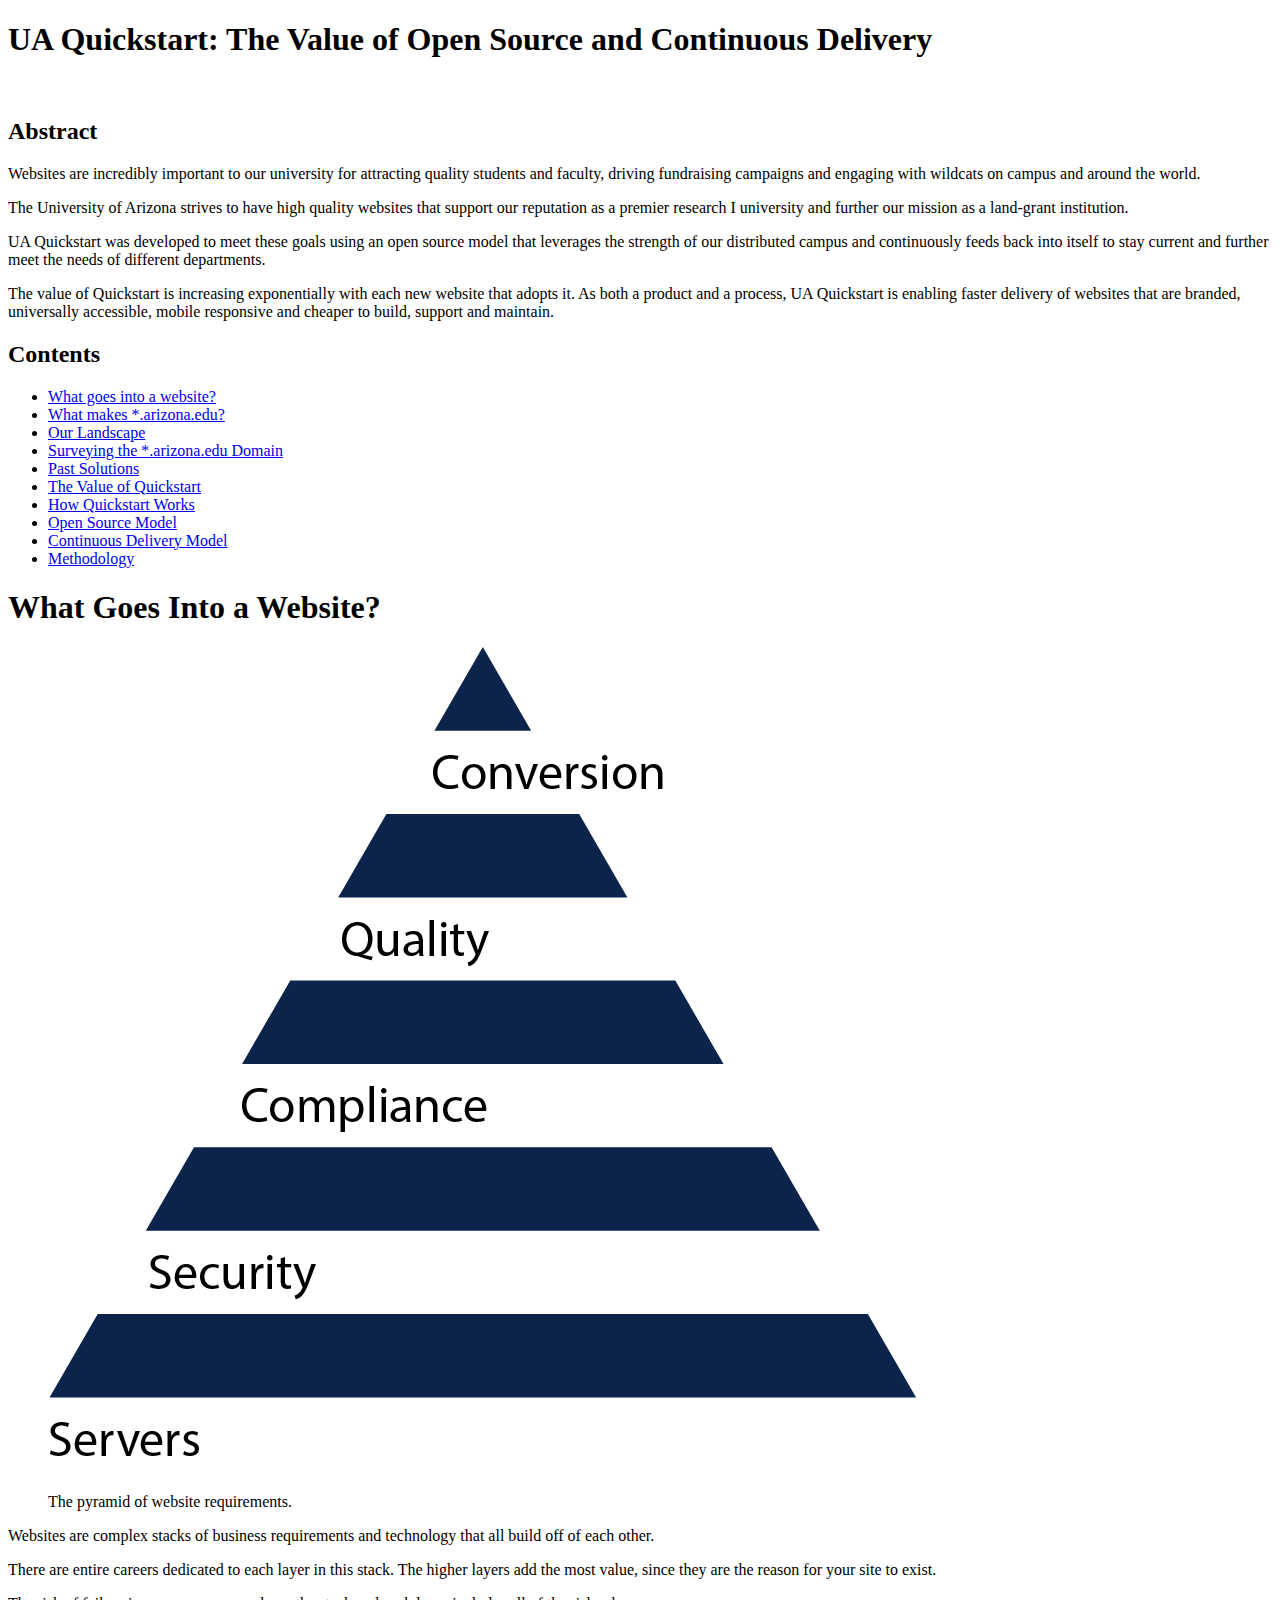
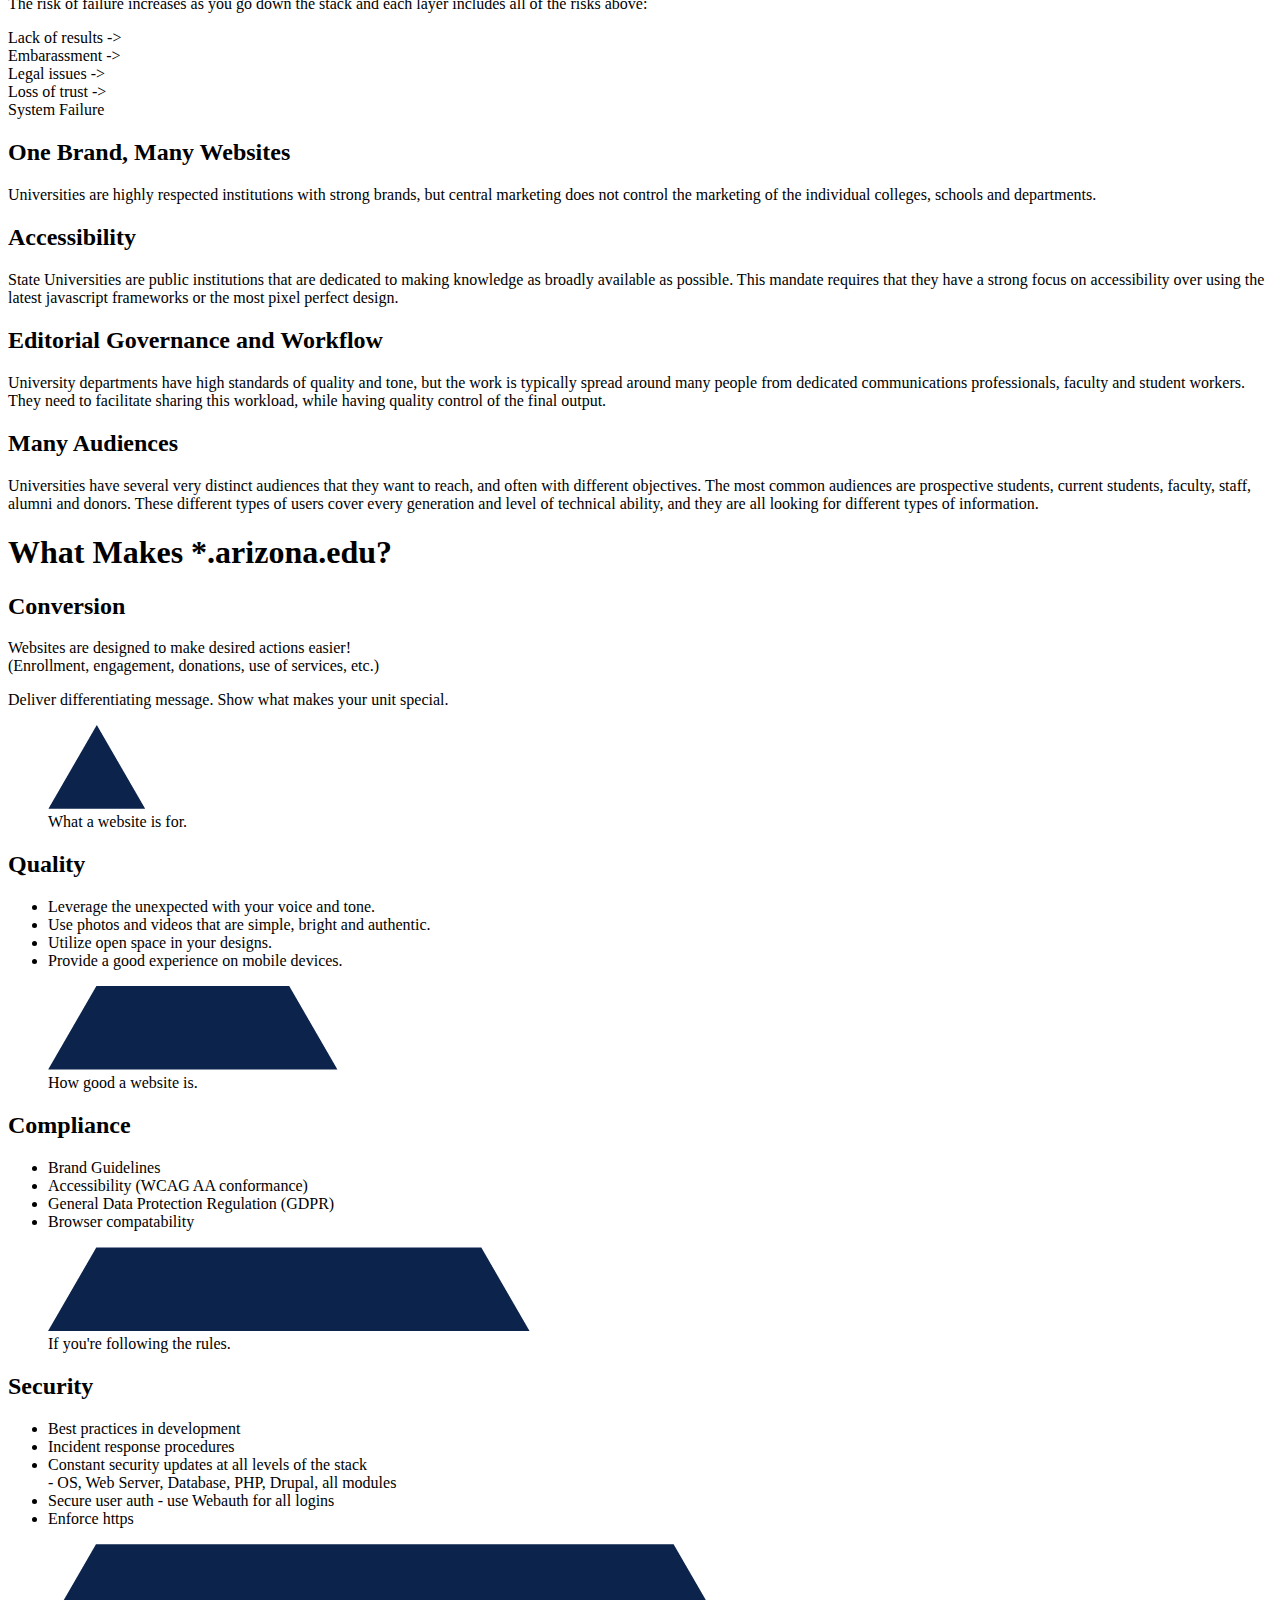
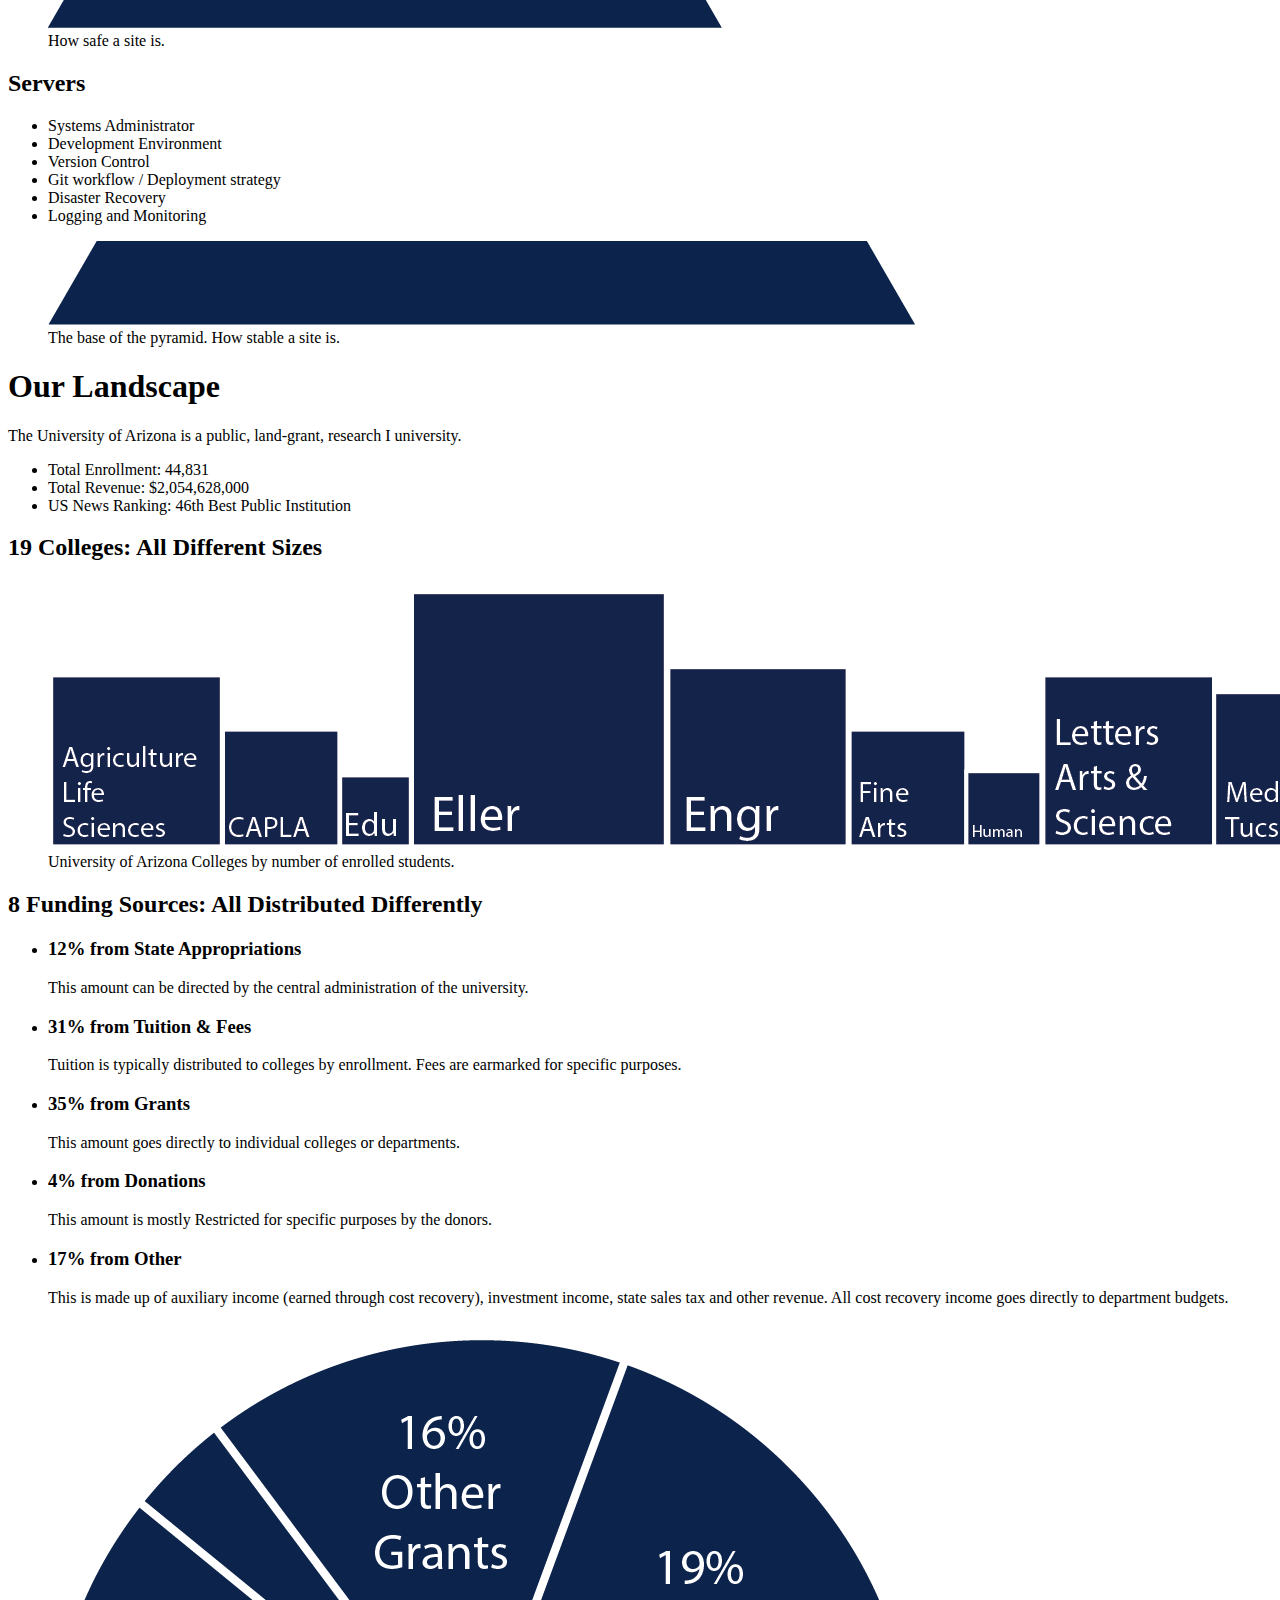
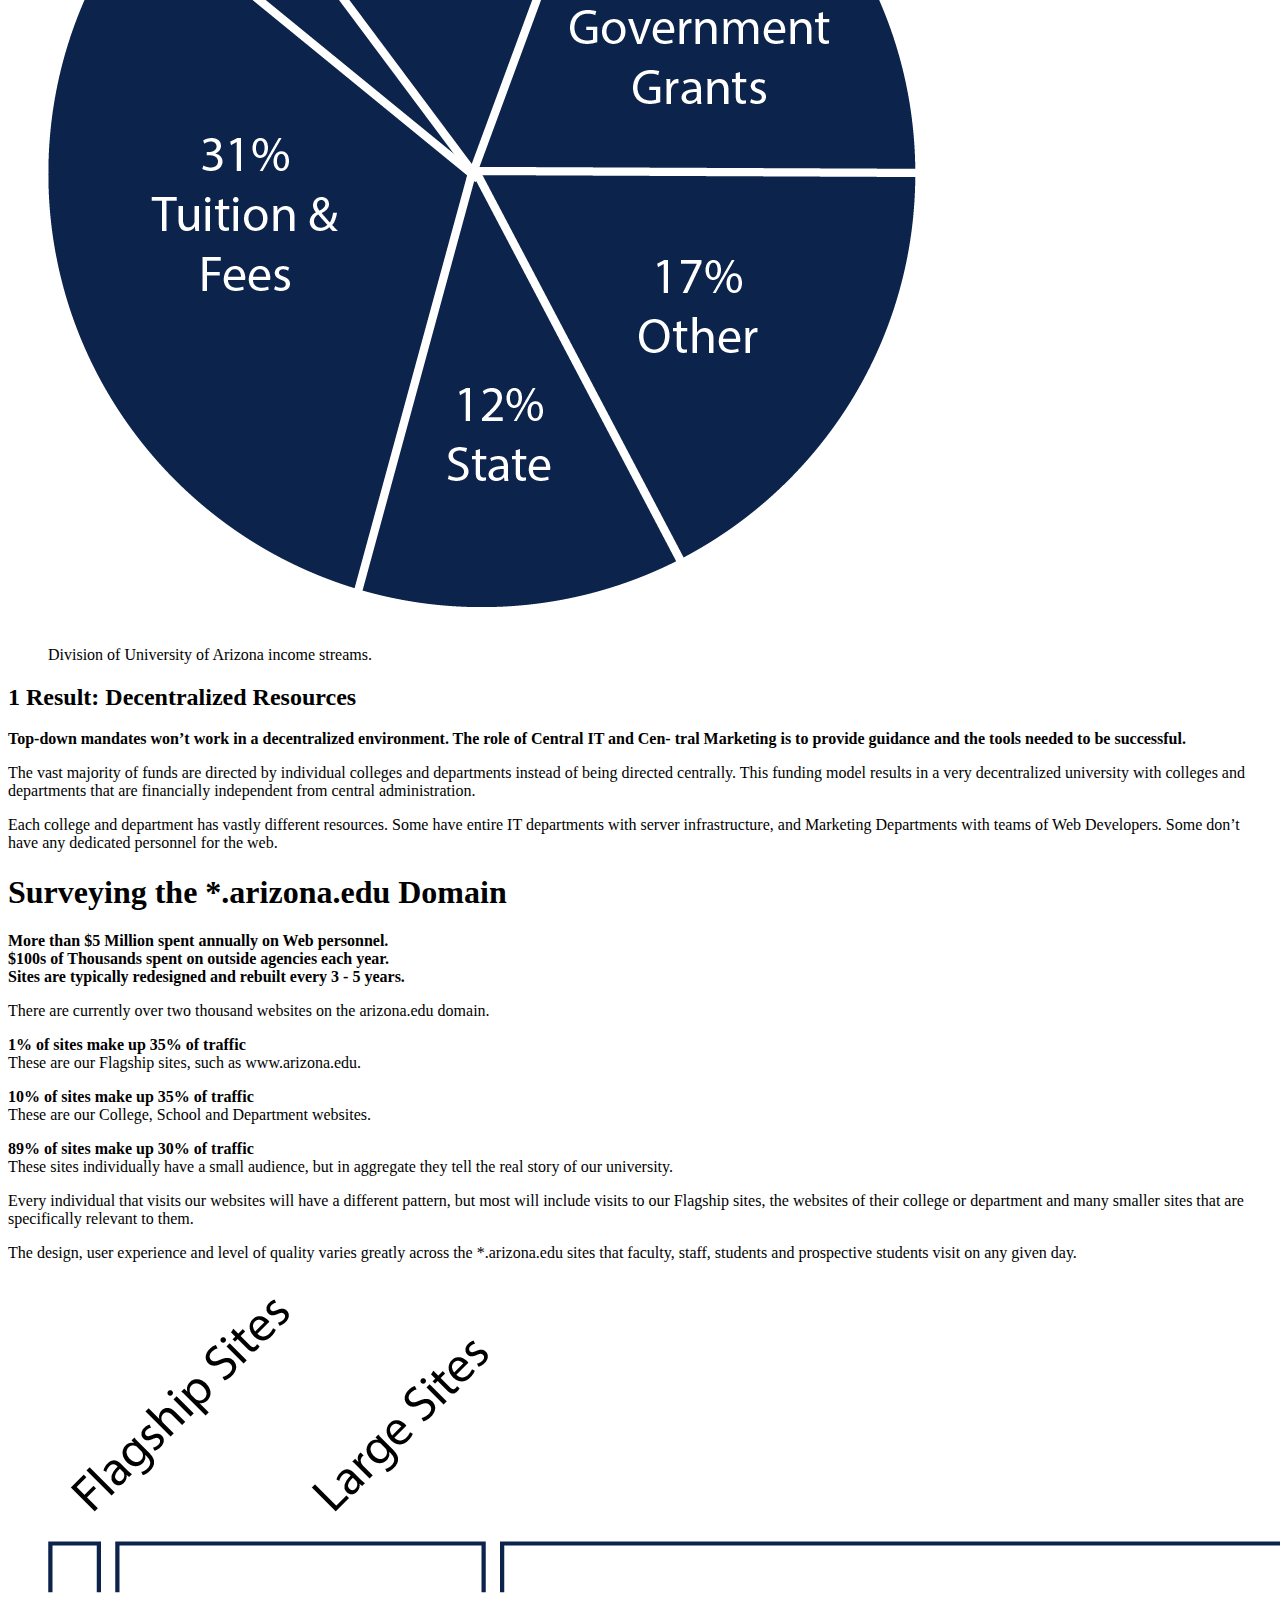
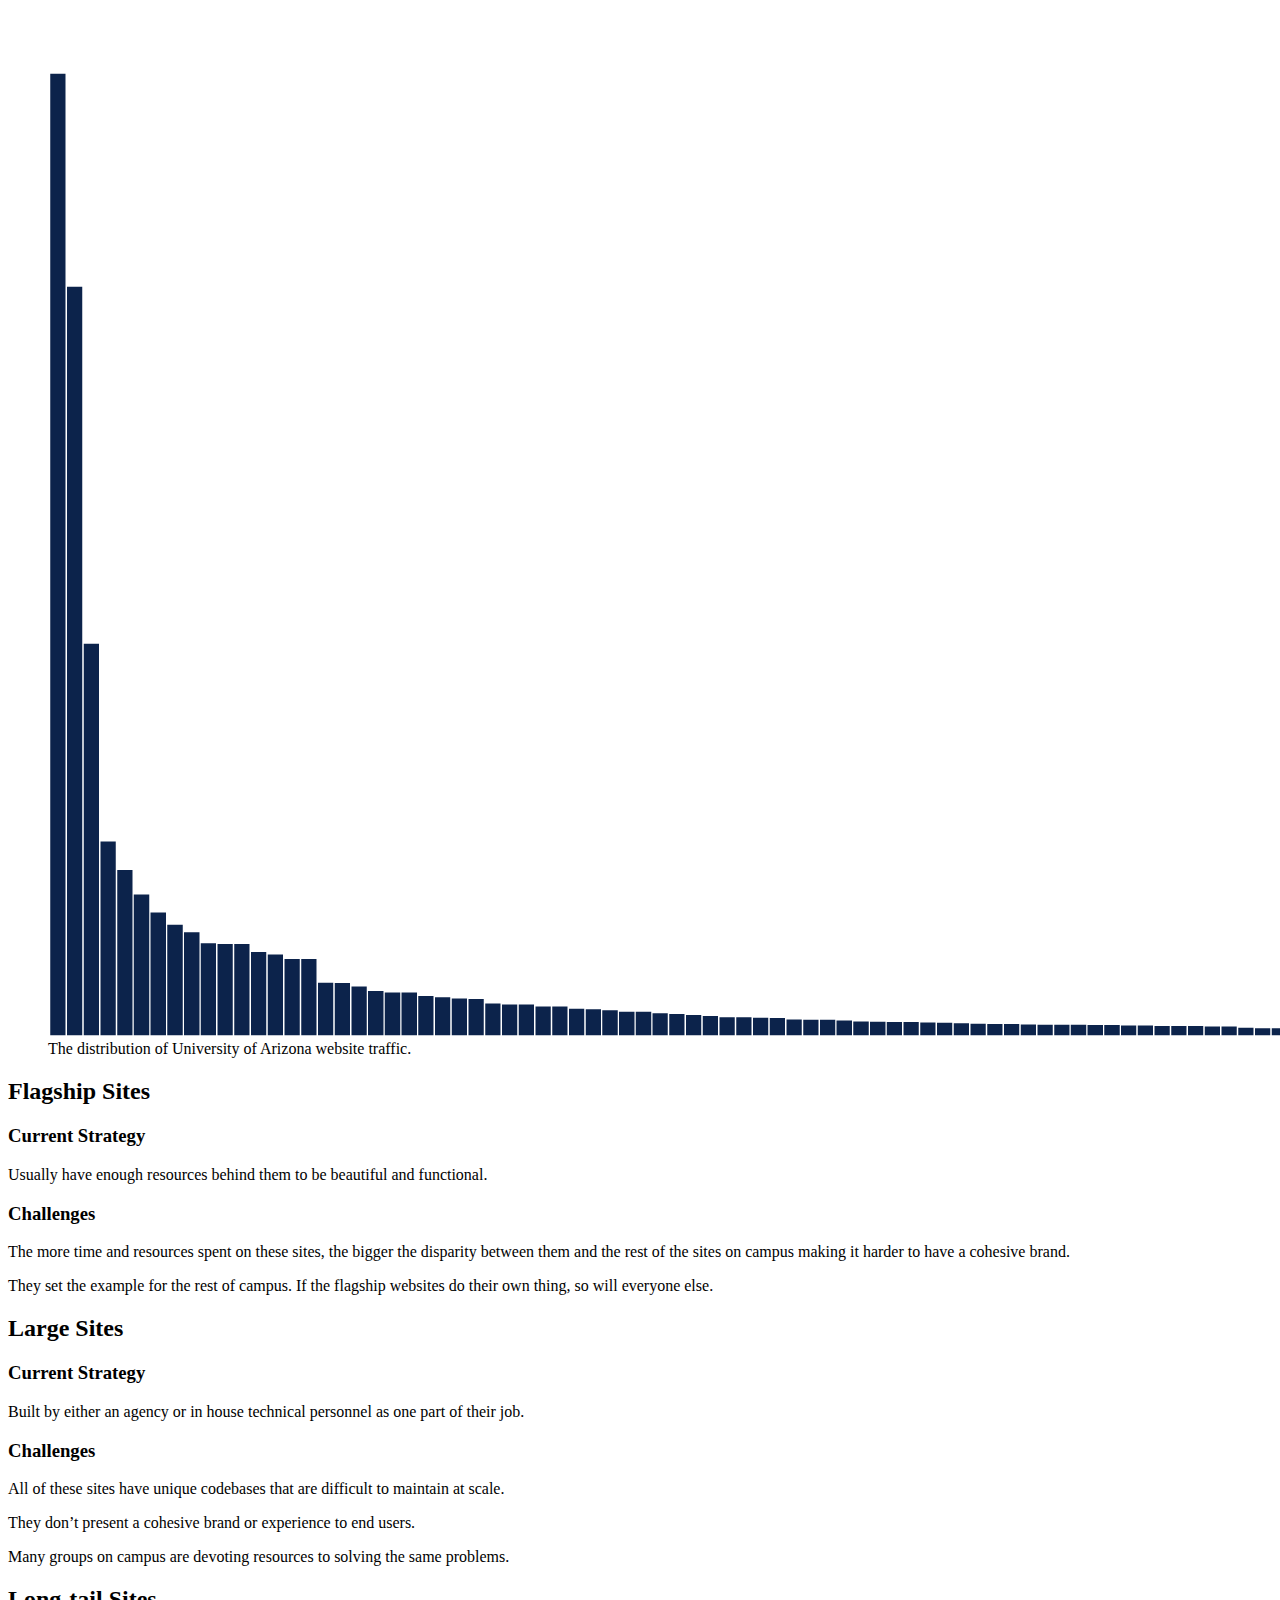
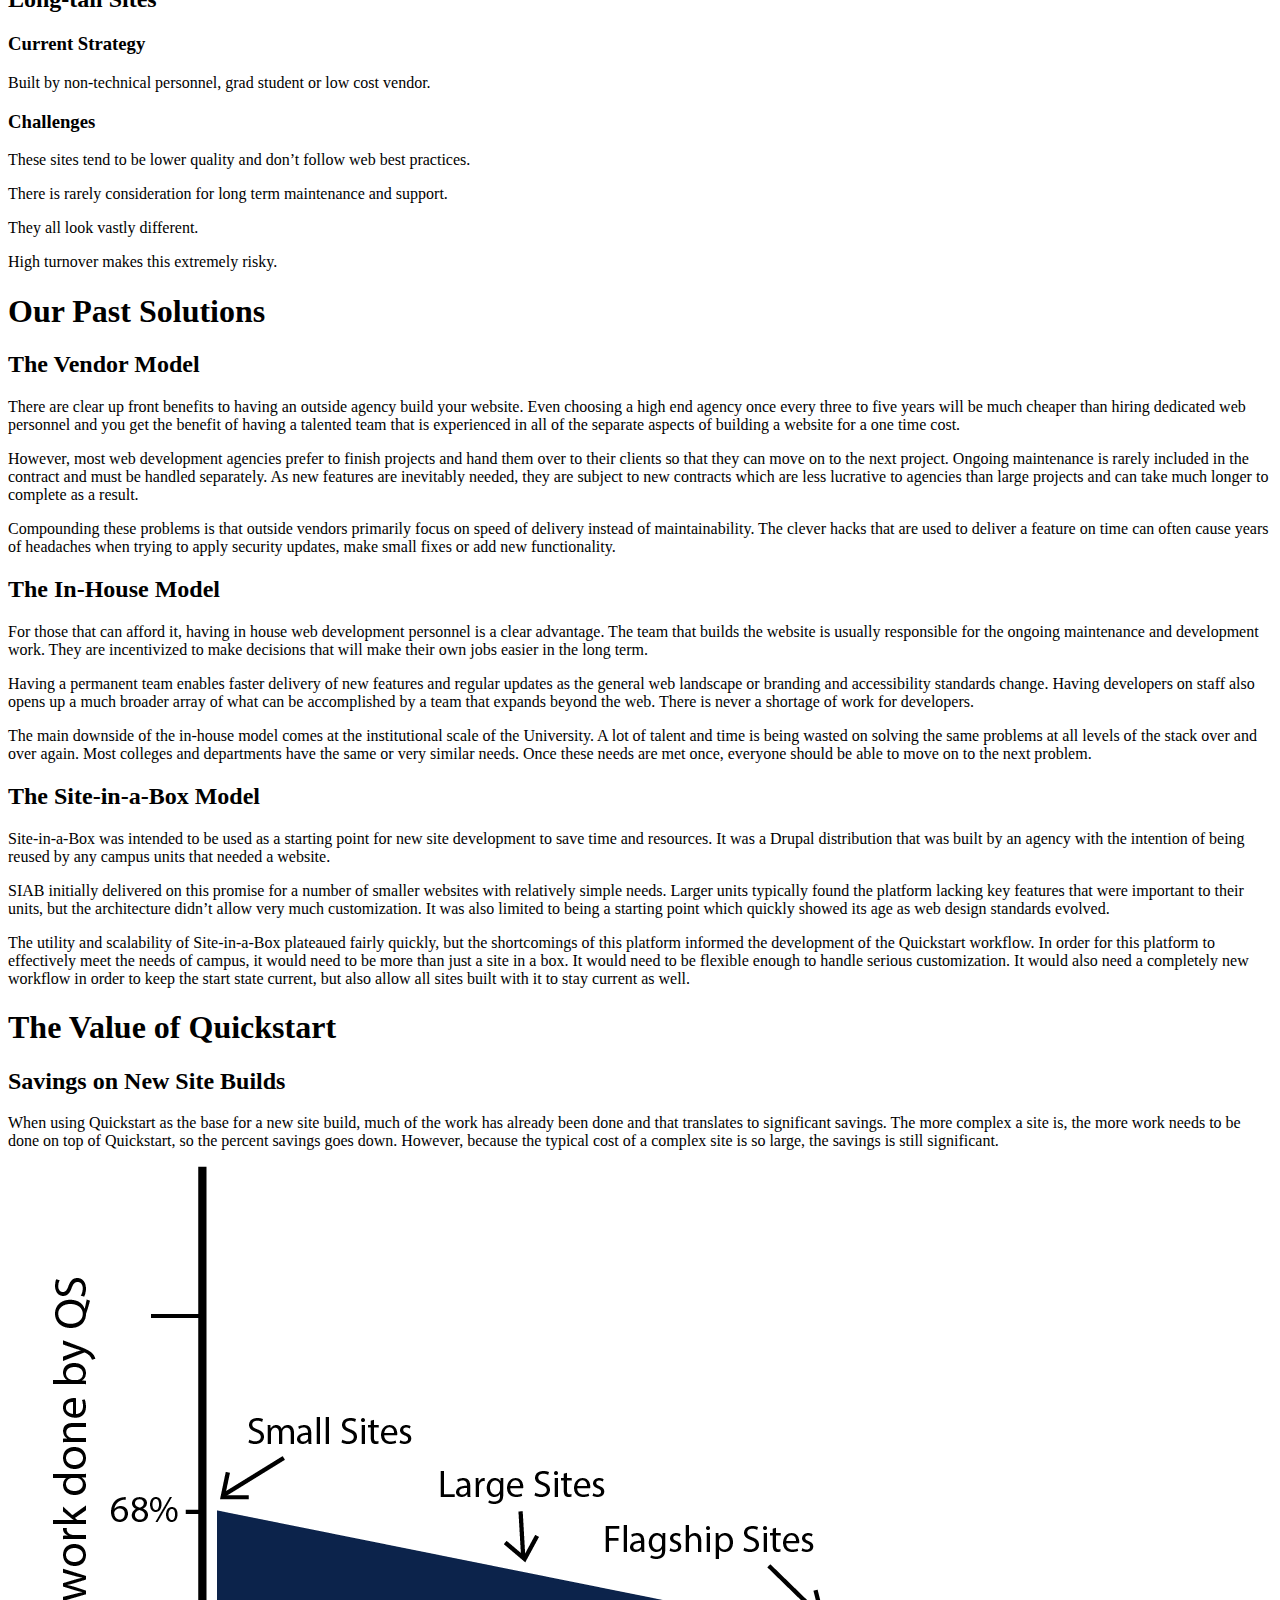
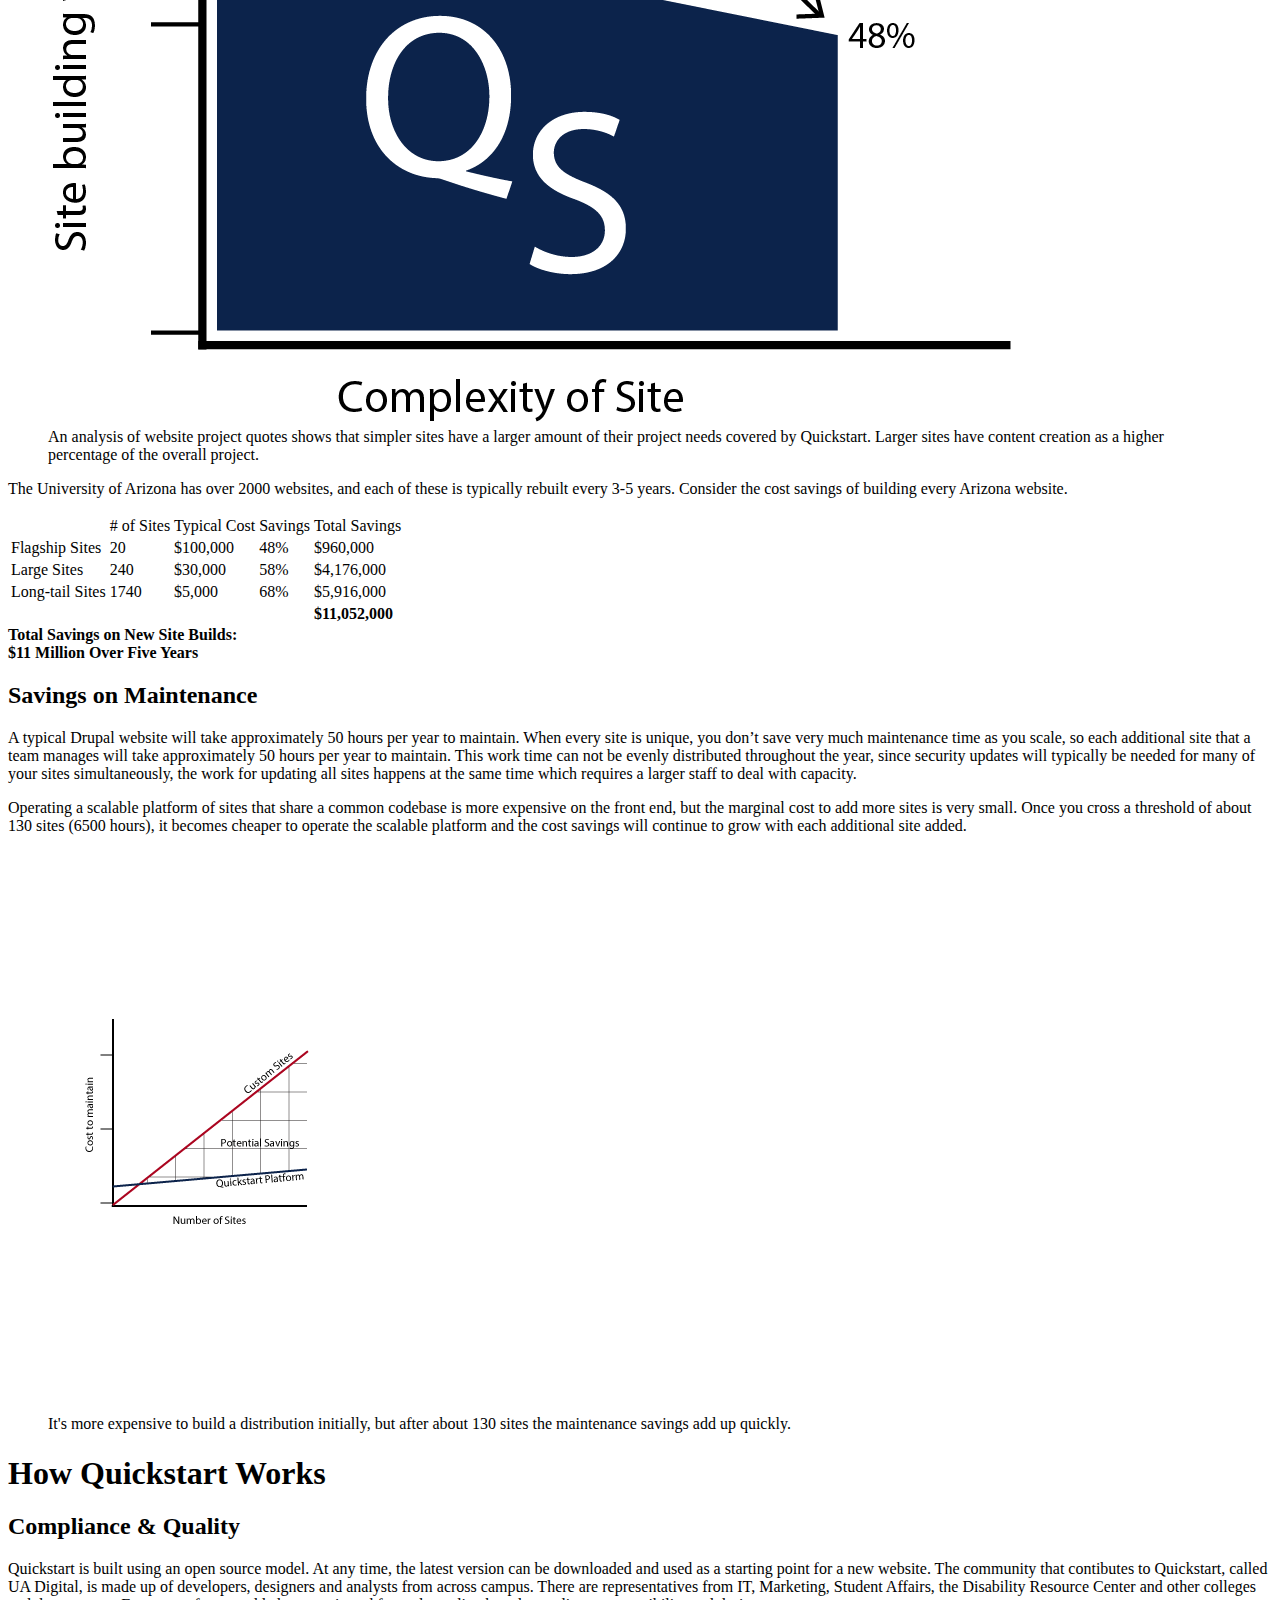
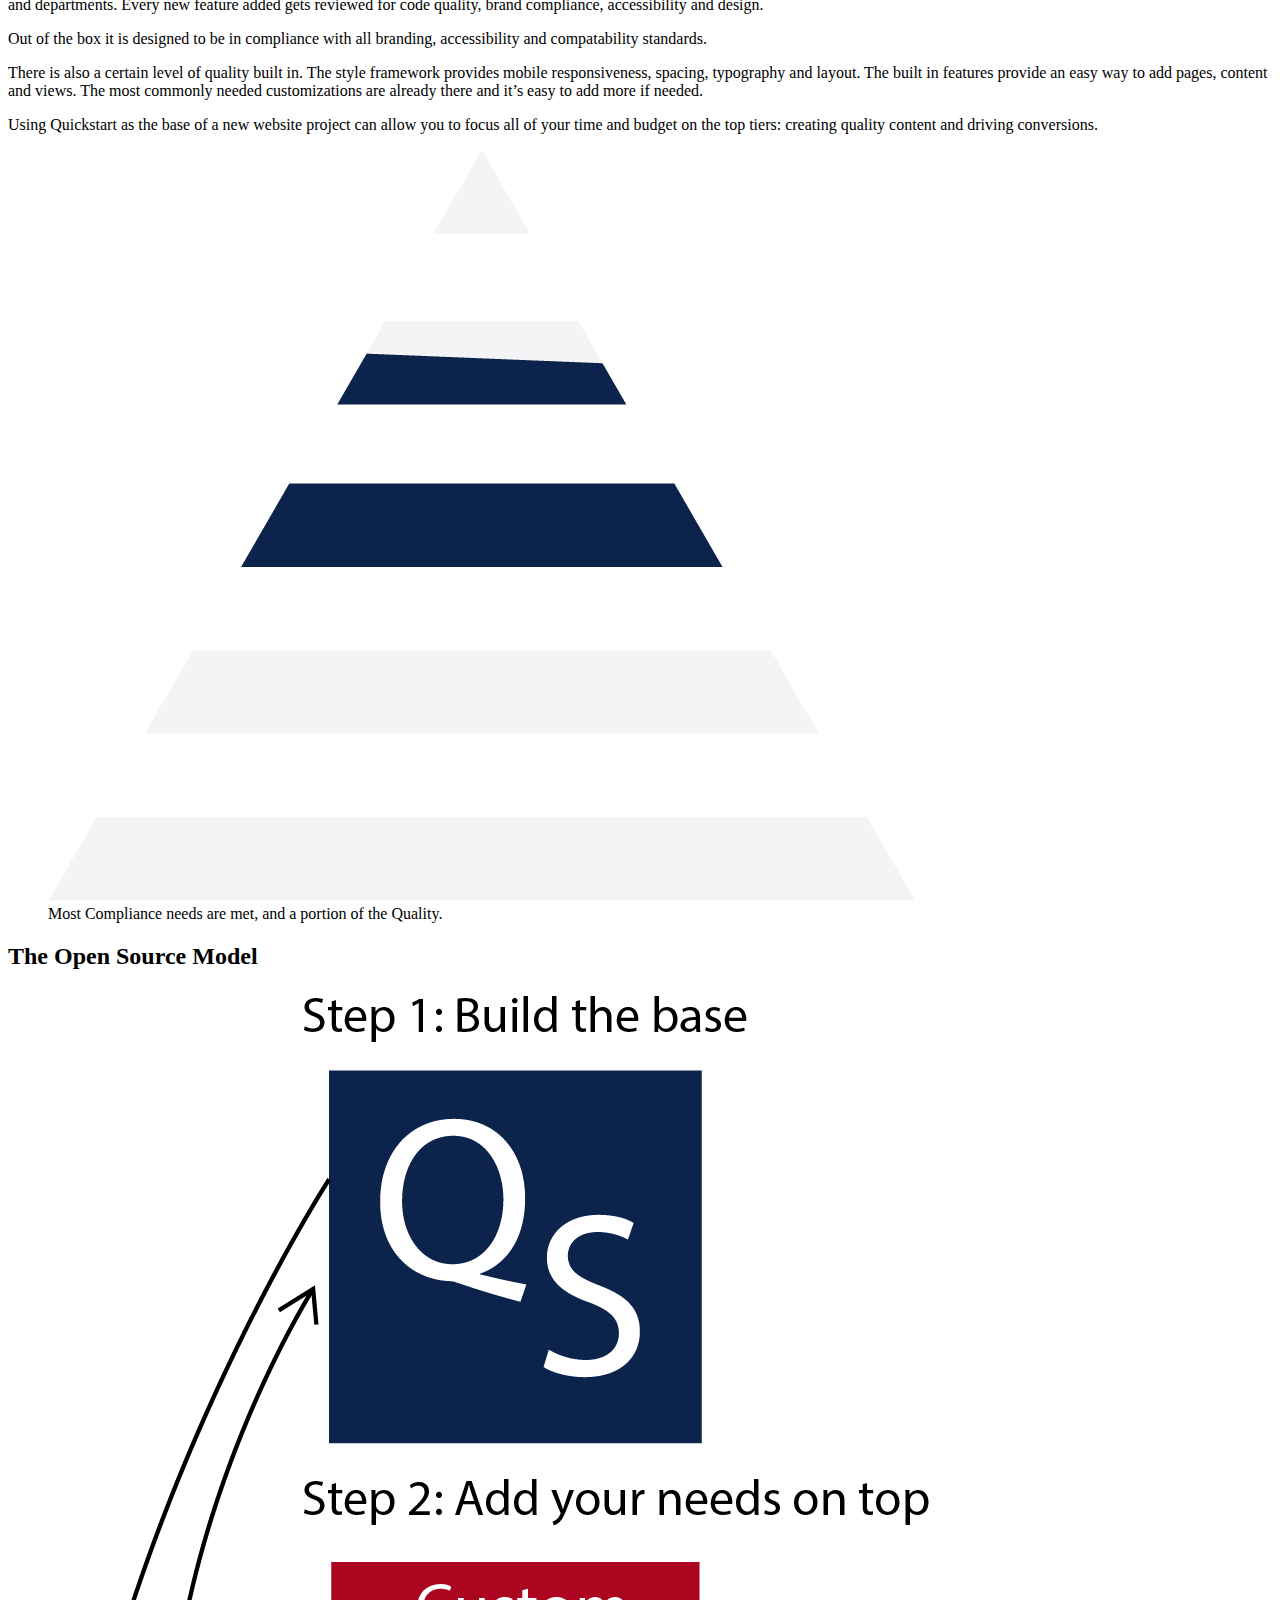
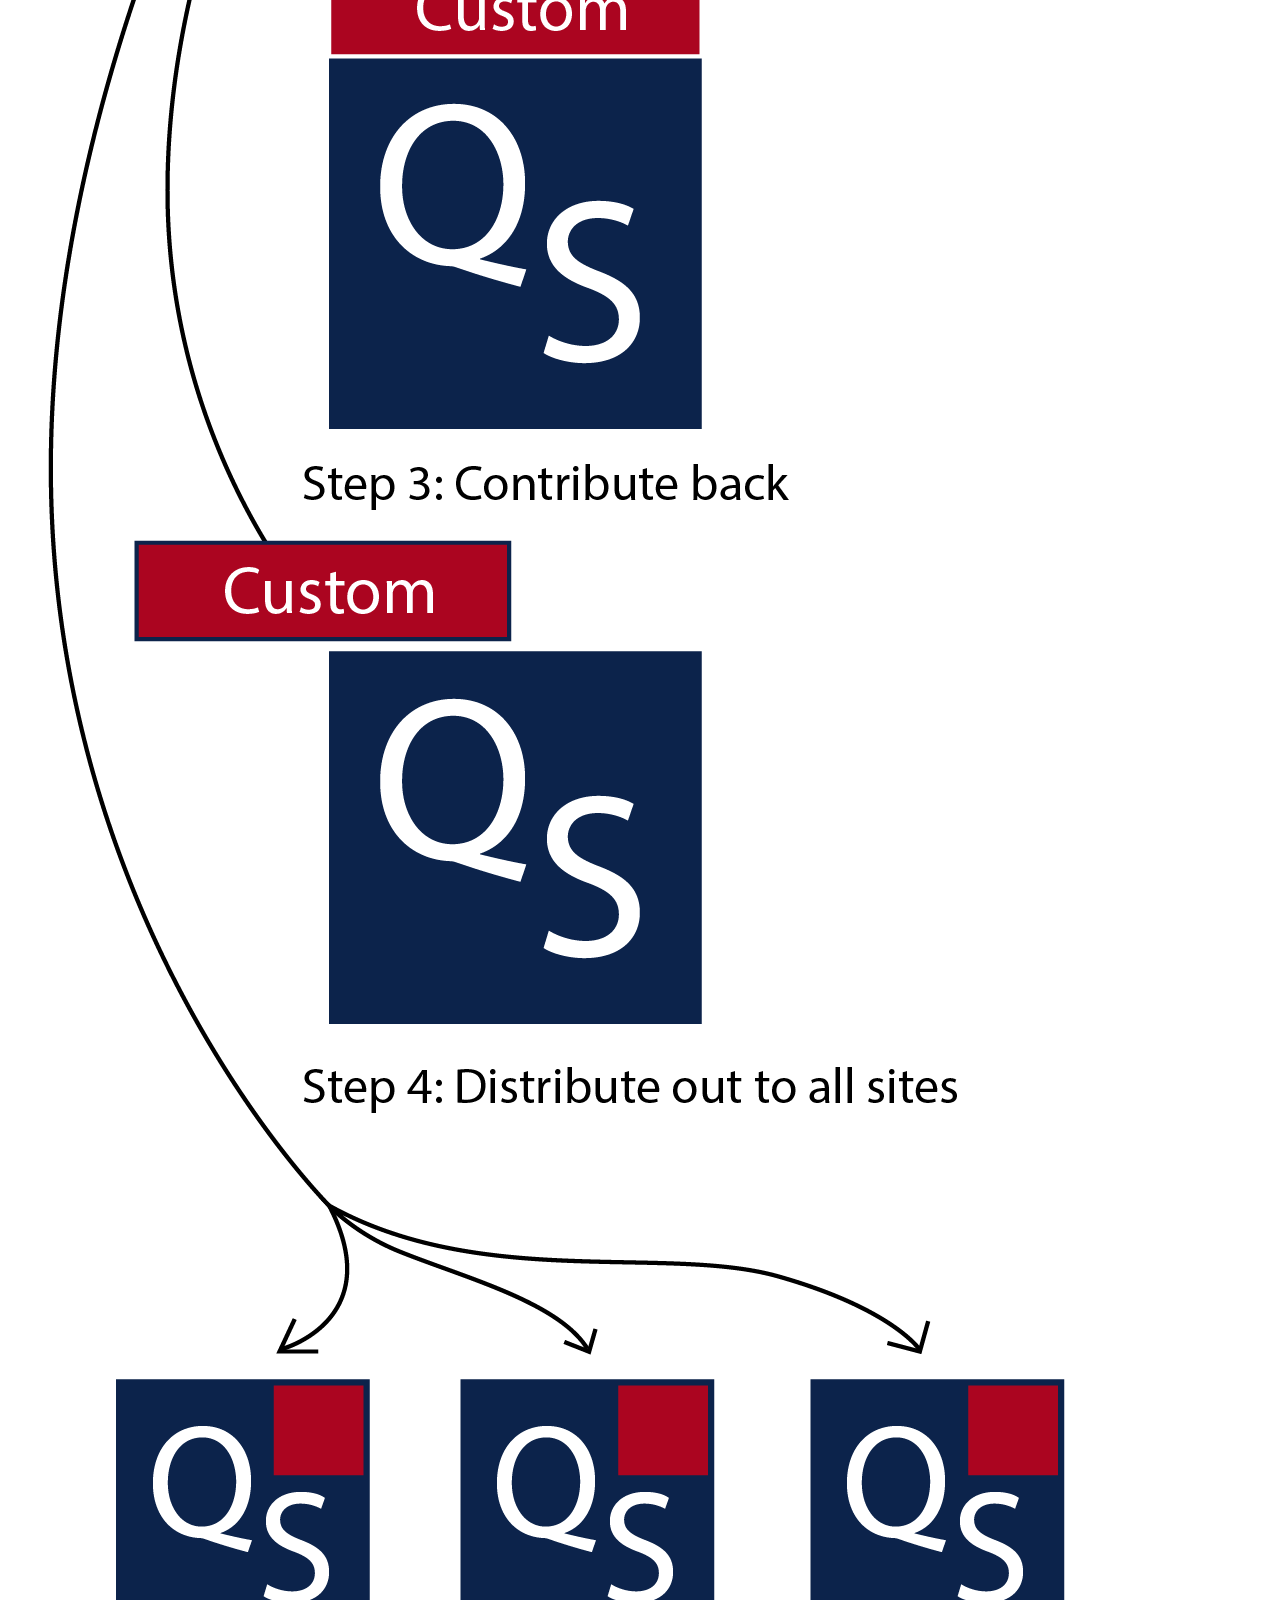
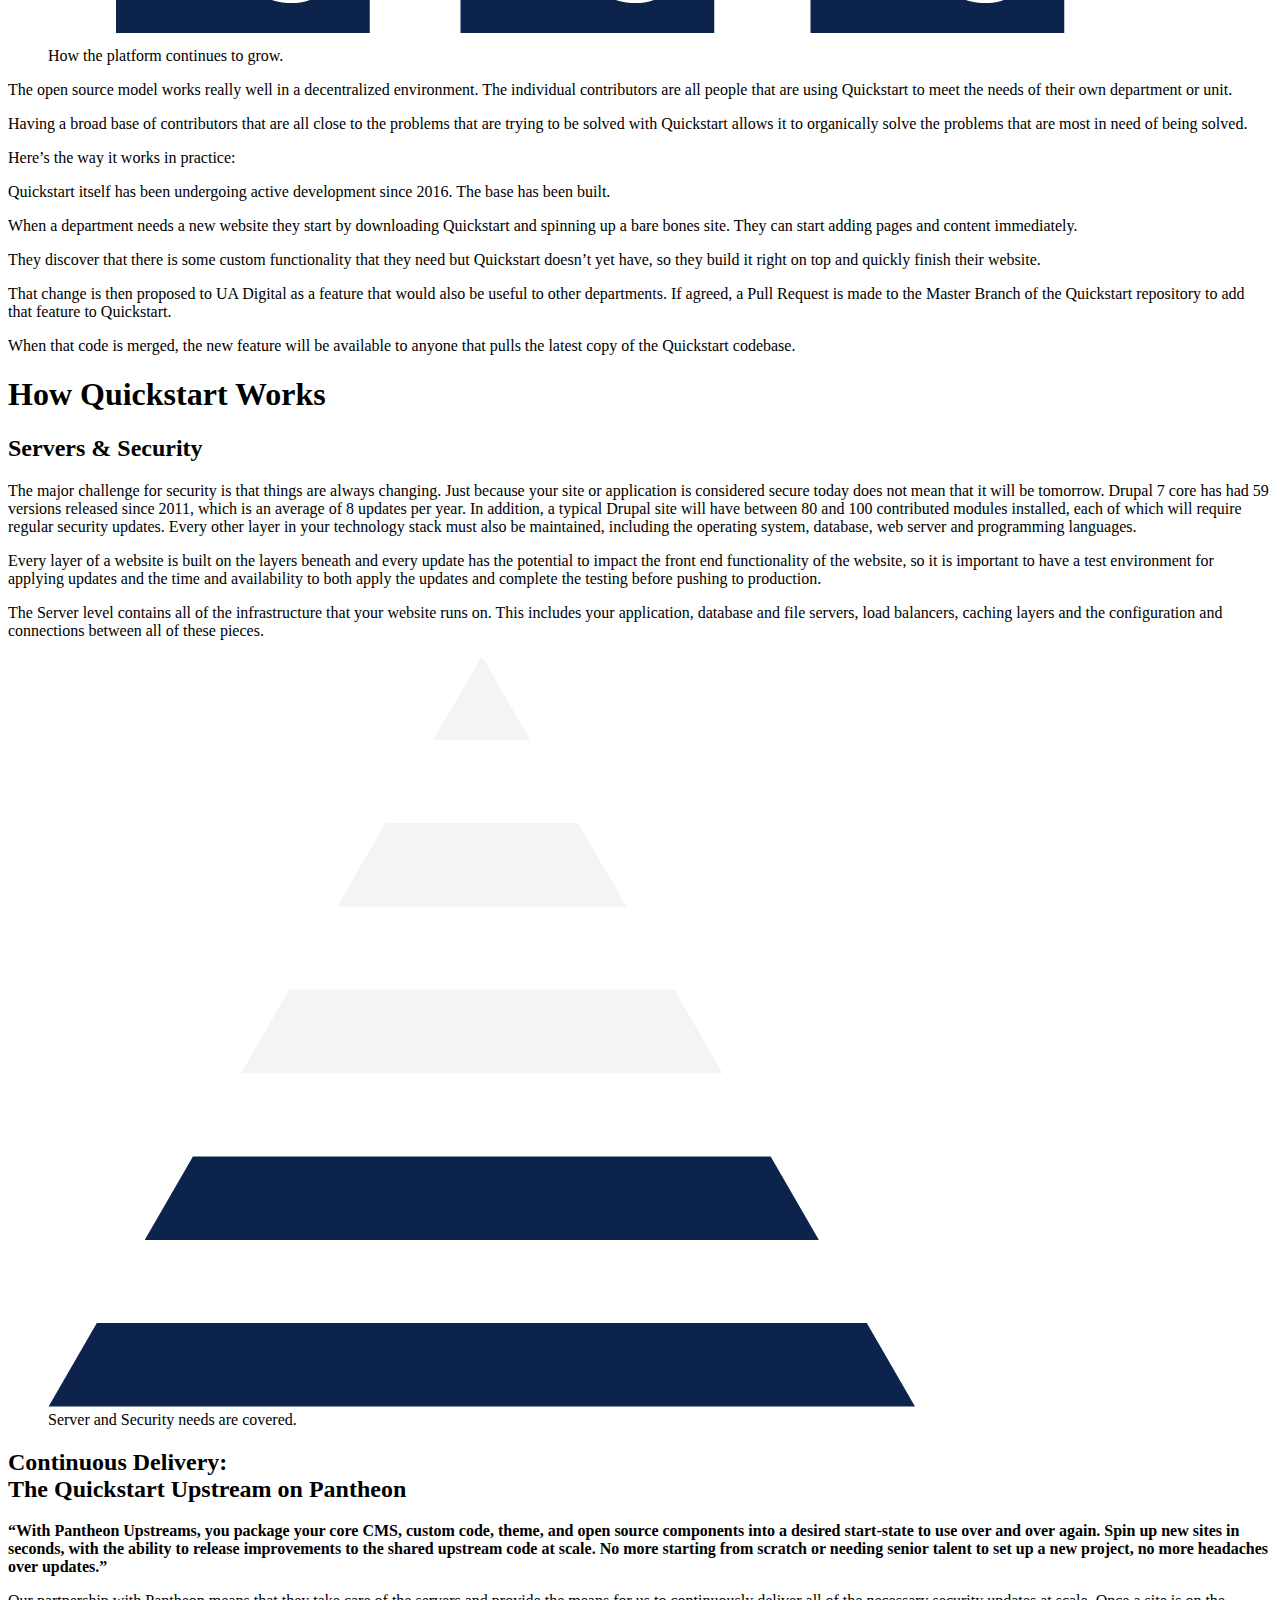
<file: apcv403/lab-2/index.html>
<!DOCTYPE html>
<html>
    <head>
        <title>UA Quickstart: The Value of Open Source and Continuous Delivery</title>
    </head>
    <body>
        <article>
        <h1>
            UA Quickstart: The Value of Open Source and Continuous Delivery
        </h1>
        <figure>
                <img>
                <figcaption></figcaption>
            </figure>
        <h2>Abstract</h2>
        <p>Websites are incredibly important to our university for attracting quality students and faculty, driving fundraising campaigns and engaging with wildcats on campus and around the world.</p>
        <p>The University of Arizona strives to have high quality websites that support our reputation as a premier research I university and further our mission as a land-grant institution.</p>
        <p>UA Quickstart was developed to meet these goals using an open source model that leverages the strength of our distributed campus and continuously feeds back into itself to stay current and further meet the needs of different departments.</p>
        <p>The value of Quickstart is increasing exponentially with each new website that adopts it. As both a product and a process, UA Quickstart is enabling faster delivery of websites that are branded, universally accessible, mobile responsive and cheaper to build, support and maintain.</p>
        <nav>
            <h2>Contents</h2>
            <ul>
                <li><a href="#page-1">What goes into a website?</a></li>
                <li><a href="#page-2">What makes *.arizona.edu?</a></li>
                <li><a href="#page-3">Our Landscape</a></li>
                <li><a href="#page-4">Surveying the *.arizona.edu Domain</a></li>
                <li><a href="#page-5">Past Solutions</a></li>
                <li><a href="#page-6">The Value of Quickstart</a></li>
                <li><a href="#page-7">How Quickstart Works</a></li>
                <li><a href="#page-8">Open Source Model</a></li>
                <li><a href="#page-9">Continuous Delivery Model</a></li>
                <li><a href="#page-10">Methodology</a></li>
            </ul>
        </nav>
        <h1 id="page-1">What Goes Into a Website?</h1>
        <figure>
                <img src="PNGs/Full Pyramid.png">
                <figcaption>The pyramid of website requirements.</figcaption>
            </figure>
        <p>Websites are complex stacks of business requirements and technology that all build off of each other.</p>
        <p>There are entire careers dedicated to each layer in this stack. The higher layers add the most value, since they are the reason for your site to exist.</p>
        <p>The risk of failure increases as you go down the stack and each layer includes all of the risks above:</p>
        <p>Lack of results -><br>Embarassment -><br>Legal issues -><br>Loss of trust -><br>System Failure</p>
        <h2>One Brand, Many Websites</h2>
        <p>Universities are highly respected institutions with strong brands, but central marketing does not control the marketing of the individual colleges, schools and departments.</p>
        <h2>Accessibility</h2>
        <p>State Universities are public institutions that are dedicated to making knowledge as broadly available as possible. This mandate requires that they have a strong focus on accessibility over using the latest javascript frameworks or the most pixel perfect design.</p>
        <h2>Editorial Governance and Workflow</h2>
        <p>University departments have high standards of quality and tone, but the work is typically spread around many people from dedicated communications professionals, faculty and student workers. They need to facilitate sharing this workload, while having quality control of the final output.</p>
        <h2>Many Audiences</h2>
        <p>Universities have several very distinct audiences that they want to reach, and often with different objectives. The most common audiences are prospective students, current students, faculty, staff, alumni and donors. These different types of users cover every generation and level of technical ability, and they are all looking for different types of information.</p>
        <h1 id="page-2">What Makes *.arizona.edu?</h1>
        <h2>Conversion</h2>
        <p>Websites are designed to make desired actions easier!<br>(Enrollment, engagement, donations, use of services, etc.)</p>
        <p>Deliver differentiating message. Show what makes your unit special.</p>
        <figure>
                <img src="PNGs/conversion.png">
                <figcaption>What a website is for.</figcaption>
            </figure>
        <h2>Quality</h2>
        <ul>
            <li>Leverage the unexpected with your voice and tone.</li>
            <li>Use photos and videos that are simple, bright and authentic.</li>
            <li>Utilize open space in your designs.</li>
            <li>Provide a good experience on mobile devices.</li>
        </ul>
        <figure>
                <img src="PNGs/quality.png">
                <figcaption>How good a website is.</figcaption>
            </figure>
        <h2>Compliance</h2>
        <ul>
            <li>Brand Guidelines</li>
            <li>Accessibility (WCAG AA conformance)</li>
            <li>General Data Protection Regulation (GDPR)</li>
            <li>Browser compatability</li>
        </ul>
        <figure>
                <img src="PNGs/compliance.png">
                <figcaption>If you're following the rules.</figcaption>
            </figure>
        <h2>Security</h2>
        <ul>
            <li>Best practices in development</li>
            <li>Incident response procedures</li>
            <li>Constant security updates at all levels of the stack<br>
            - OS, Web Server, Database, PHP, Drupal, all modules</li>
            <li>Secure user auth - use Webauth for all logins</li>
            <li>Enforce https</li>
        </ul>
        <figure>
                <img src="PNGs/security.png">
                <figcaption>How safe a site is.</figcaption>
            </figure>
        <h2>Servers</h2>
        <ul>
            <li>Systems Administrator</li>
            <li>Development Environment</li>
            <li>Version Control</li>
            <li>Git workflow / Deployment strategy</li>
            <li>Disaster Recovery</li>
            <li>Logging and Monitoring</li>
        </ul>
        <figure>
                <img src="PNGs/servers.png">
                <figcaption>The base of the pyramid. How stable a site is.</figcaption>
            </figure>
        <h1 id="page-3">Our Landscape</h1>
        <aside>
            <p>The University of Arizona is a public, land-grant, research I university.</p>
            <ul>
                <li>Total Enrollment: 44,831</li>
                <li>Total Revenue: $2,054,628,000</li>
                <li>US News Ranking: 46th Best Public Institution</li>
            </ul>
        </aside>
        <h2>19 Colleges: All Different Sizes</h2>
        <figure>
                <img src="PNGs/Landscape.png">
                <figcaption>University of Arizona Colleges by number of enrolled students.</figcaption>
            </figure>
        <h2>8 Funding Sources: All Distributed Differently</h2>
        <ul>
            <li>
                <h3>12% from State Appropriations</h3>
                <p>This amount can be directed by the central administration of the university.</p>
            </li>
            <li>
                <h3>31% from Tuition & Fees</h3>
                <p>Tuition is typically distributed to colleges by enrollment. Fees are earmarked for specific purposes.</p>
            </li>
            <li>
                <h3>35% from Grants</h3>
                <p>This amount goes directly to individual colleges or departments.</p>
            </li>
            <li>
                <h3>4% from Donations</h3>
                <p>This amount is mostly Restricted for specific purposes by the donors.</p>
            </li>
            <li>
                <h3>17% from Other</h3>
                <p>This is made up of auxiliary income (earned through cost recovery), investment income, state sales tax and other revenue. All cost recovery income goes directly to department budgets.</p>
            </li>
        </ul>
        <figure>
                <img src="PNGs/pie chart.png">
                <figcaption>Division of University of Arizona income streams.</figcaption>
            </figure>
        <h2>1 Result: Decentralized Resources</h2>
        <p><strong>Top-down mandates won’t work in a decentralized environment. The role of Central IT and Cen- tral Marketing is to provide guidance and the tools needed to be successful.</strong></p>
        <p>The vast majority of funds are directed by individual colleges and departments instead of being directed centrally. This funding model results in a very decentralized university with colleges and departments that are financially independent from central administration.</p>
        <p>Each college and department has vastly different resources. Some have entire IT departments with server infrastructure, and Marketing Departments with teams of Web Developers. Some don’t have any dedicated personnel for the web.</p>
        <h1 id="page-4">Surveying the *.arizona.edu Domain</h1>
        <p><strong>More than $5 Million spent annually on Web personnel.<br>$100s of Thousands spent on outside agencies each year.<br>Sites are typically redesigned and rebuilt every 3 - 5 years.</strong></p>
        <section>
            <p>There are currently over two thousand websites on the arizona.edu domain.</p>
            <p><strong>1% of sites make up 35% of traffic</strong><br>
                These are our Flagship sites, such as www.arizona.edu.</p>
            <p><strong>10% of sites make up 35% of traffic</strong><br>
                These are our College, School and Department websites.
            </p>
            <p><strong>89% of sites make up 30% of traffic</strong><br>
                These sites individually have a small audience, but in aggregate they tell the real story of our university.
            </p>
        </section>
        <section>
            <p>Every individual that visits our websites will have a different pattern, but most will include visits to our Flagship sites, the websites of their college or department and many smaller sites that are specifically relevant to them.</p>
            <p>The design, user experience and level of quality varies greatly across the *.arizona.edu sites that faculty, staff, students and prospective students visit on any given day.</p>
        </section>
        <figure>
                <img src="PNGs/longtail.png">
                <figcaption>The distribution of University of Arizona website traffic.</figcaption>
            </figure>
        <h2>Flagship Sites</h2>
        <h3>Current Strategy</h3>
        <p>Usually have enough resources behind them to be beautiful and functional.</p>
        <h3>Challenges</h3>
        <p>The more time and resources spent on these sites, the bigger the disparity between them and the rest of the sites on campus making it harder to have a cohesive brand.</p>
        <p>They set the example for the rest of campus. If the flagship websites do their own thing, so will everyone else.</p>
        <h2>Large Sites</h2>
        <h3>Current Strategy</h3>
        <p>Built by either an agency or in house technical personnel as one part of their job.</p>
        <h3>Challenges</h3>
        <p>All of these sites have unique codebases that are difficult to maintain at scale.</p>
        <p>They don’t present a cohesive brand or experience to end users.</p>
        <p>Many groups on campus are devoting resources to solving the same problems.</p>
        <h2>Long-tail Sites</h2>
        <h3>Current Strategy</h3>
        <p>Built by non-technical personnel, grad student or low cost vendor.</p>
        <h3>Challenges</h3>
        <p>These sites tend to be lower quality and don’t follow web best practices.</p>
        <p>There is rarely consideration for long term maintenance and support.</p>
        <p>They all look vastly different.</p>
        <p>High turnover makes this extremely risky.</p>
        <h1 id="page-5">Our Past Solutions</h1>
        <h2>The Vendor Model</h2>
        <p>There are clear up front benefits to having an outside agency build your website. Even choosing a high end agency once every three to five years will be much cheaper than hiring dedicated web personnel and you get the benefit of having a talented team that is experienced in all of the separate aspects of building a website for a one time cost.</p>
        <p>However, most web development agencies prefer to finish projects and hand them over to their clients so that they can move on to the next project. Ongoing maintenance is rarely included in the contract and must be handled separately. As new features are inevitably needed, they are subject to new contracts which are less lucrative to agencies than large projects and can take much longer to complete as a result.</p>
        <p>Compounding these problems is that outside vendors primarily focus on speed of delivery instead of maintainability. The clever hacks that are used to deliver a feature on time can often cause years of headaches when trying to apply security updates, make small fixes or add new functionality.</p>
        <h2>The In-House Model</h2>
        <p>For those that can afford it, having in house web development personnel is a clear advantage. The team that builds the website is usually responsible for the ongoing maintenance and development work. They are incentivized to make decisions that will make their own jobs easier in the long term.</p>
        <p>Having a permanent team enables faster delivery of new features and regular updates as the general web landscape or branding and accessibility standards change. Having developers on staff also opens up a much broader array of what can be accomplished by a team that expands beyond the web. There is never a shortage of work for developers.</p>
        <p>The main downside of the in-house model comes at the institutional scale of the University. A lot of talent and time is being wasted on solving the same problems at all levels of the stack over and over again. Most colleges and departments have the same or very similar needs. Once these needs are met once, everyone should be able to move on to the next problem.</p>
        <h2>The Site-in-a-Box Model</h2>
        <p>Site-in-a-Box was intended to be used as a starting point for new site development to save time and resources. It was a Drupal distribution that was built by an agency with the intention of being reused by any campus units that needed a website.</p>
        <p>SIAB initially delivered on this promise for a number of smaller websites with relatively simple needs. Larger units typically found the platform lacking key features that were important to their units, but the architecture didn’t allow very much customization. It was also limited to being a starting point which quickly showed its age as web design standards evolved.</p>
        <p>The utility and scalability of Site-in-a-Box plateaued fairly quickly, but the shortcomings of this platform informed the development of the Quickstart workflow. In order for this platform to effectively meet the needs of campus, it would need to be more than just a site in a box. It would need to be flexible enough to handle serious customization. It would also need a completely new workflow in order to keep the start state current, but also allow all sites built with it to stay current as well.</p>
        <h1 id="page-6">The Value of Quickstart</h1>
        <h2>Savings on New Site Builds</h2>
        <p>When using Quickstart as the base for a new site build, much of the work has already been done and that translates to significant savings. The more complex a site is, the more work needs to be done on top of Quickstart, so the percent savings goes down. However, because the typical cost of a complex site is so large, the savings is still significant.</p>
        <section>
            <figure>
                <img src="PNGs/qswork.png">
                <figcaption>An analysis of website project quotes shows that simpler sites have a larger amount of their project needs covered by Quickstart. Larger sites have content creation as a higher percentage of the overall project.</figcaption>
            </figure>
            <p>The University of Arizona has over 2000 websites, and each of these is typically rebuilt every 3-5 years. Consider the cost savings of building every Arizona website.</p>
            <table>
                <thead>
                    <td></td>
                    <td># of Sites</td>
                    <td>Typical Cost</td>
                    <td>Savings</td>
                    <td>Total Savings</td>
                </thead>
                <tr>
                    <td>Flagship Sites</td>
                    <td>20</td>
                    <td>$100,000</td>
                    <td>48%</td>
                    <td>$960,000</td>
                </tr>
                <tr>
                    <td>Large Sites</td>
                    <td>240</td>
                    <td>$30,000</td>
                    <td>58%</td>
                    <td>$4,176,000</td>
                </tr>
                <tr>
                    <td>Long-tail Sites</td>
                    <td>1740</td>
                    <td>$5,000</td>
                    <td>68%</td>
                    <td>$5,916,000</td>
                </tr>
                <tr>
                    <td></td>
                    <td></td>
                    <td></td>
                    <td></td>
                    <td><strong>$11,052,000</strong></td>
                </tr>
            </table>
        </section>
        <aside><strong>Total Savings on New Site Builds:<br>$11 Million Over Five Years</strong></aside>
        <section>
            <h2>Savings on Maintenance</h2>
            <p>A typical Drupal website will take approximately 50 hours per year to maintain. When every site is unique, you don’t save very much maintenance time as you scale, so each additional site that a team manages will take approximately 50 hours per year to maintain. This work time can not be evenly distributed throughout the year, since security updates will typically be needed for many of your sites simultaneously, the work for updating all sites happens at the same time which requires a larger staff to deal with capacity.</p>
            <p>Operating a scalable platform of sites that share a common codebase is more expensive on the front end, but the marginal cost to add more sites is very small. Once you cross a threshold of about 130 sites (6500 hours), it becomes cheaper to operate the scalable platform and the cost savings will continue to grow with each additional site added.</p>
            <figure>
                <img src="PNGs/qsmaint.png">
                <figcaption>It's more expensive to build a distribution initially, but after about 130 sites the maintenance savings add up quickly.</figcaption>
            </figure>
        </section>
        <h1 id="page-7">How Quickstart Works</h1>
        <section>
            <h2>Compliance & Quality</h2>
            <p>Quickstart is built using an open source model. At any time, the latest version can be downloaded and used as a starting point for a new website. The community that contibutes to Quickstart, called UA Digital, is made up of developers, designers and analysts from across campus. There are representatives from IT, Marketing, Student Affairs, the Disability Resource Center and other colleges
and departments. Every new feature added gets reviewed for code quality, brand compliance, accessibility and design.</p>
            <p>Out of the box it is designed to be in compliance with all branding, accessibility and compatability standards.</p>
            <p>There is also a certain level of quality built in. The style framework provides mobile responsiveness, spacing, typography and layout. The built in features provide an easy way to add pages, content and views. The most commonly needed customizations are already there and it’s easy to add more if needed.</p>
            <p>Using Quickstart as the base of a new website project can allow you to focus all of your time and budget on the top tiers: creating quality content and driving conversions.</p>
            <figure>
                <img src="PNGs/mid stack.png">
                <figcaption>Most Compliance needs are met, and a portion of the Quality.</figcaption>
            </figure>
        </section>
        <section>
            <h2 id="page-8">The Open Source Model</h2>
            <figure>
                <img src="PNGs/contribute.png">
                <figcaption>How the platform continues to grow.</figcaption>
            </figure>
            <p>The open source model works really well in a decentralized environment. The individual contributors are all people that are using Quickstart to meet the needs of their own department or unit.</p>
            <p>Having a broad base of contributors that are all close to the problems that are trying to be solved with Quickstart allows it to organically solve the problems that are most in need of being solved.</p>
            <p>Here’s the way it works in practice:</p>
            <p>Quickstart itself has been undergoing active development since 2016. The base has been built.</p>
            <p>When a department needs a new website they start by downloading Quickstart and spinning up a bare bones site. They can start adding pages and content immediately.</p>
            <p>They discover that there is some custom functionality that they need but Quickstart doesn’t yet have, so they build it right on top and quickly finish their website.</p>
            <p>That change is then proposed to UA Digital as a feature that would also be useful to other departments. If agreed, a Pull Request is made to the Master Branch of the Quickstart repository to add that feature to Quickstart.</p>
            <p>When that code is merged, the new feature will be available to anyone that pulls the latest copy of the Quickstart codebase.</p>
        </section>
        <h1>How Quickstart Works</h1>
        <section>
            <h2>Servers & Security</h2>
            <p>The major challenge for security is that things are always changing. Just because your site or application is considered secure today does not mean that it will
be tomorrow. Drupal 7 core has had 59 versions released since 2011, which is
an average of 8 updates per year. In addition, a typical Drupal site will have between 80 and 100 contributed modules installed, each of which will require regular security updates. Every other layer in your technology stack must also be maintained, including the operating system, database, web server and programming languages.</p>
            <p>Every layer of a website is built on the layers beneath and every update has the potential to impact the front end functionality of the website, so it is important to have a test environment for applying updates and the time and availability to both apply the updates and complete the testing before pushing to production.</p>
            <p>The Server level contains all of the infrastructure that your website runs on. This includes your application, database and file servers, load balancers, caching layers and the configuration and connections between all of these pieces.</p>
            <figure>
                <img src="PNGs/bottom stack.png">
                <figcaption>Server and Security needs are covered.</figcaption>
            </figure>
        </section>
        <section>
            <h2 id="page-9">Continuous Delivery:<br>The Quickstart Upstream on Pantheon</h2>
            <p><strong>“With Pantheon Upstreams, you package your core CMS, custom code, theme, and open source components into a desired start-state to use over and over again. Spin up new sites in seconds, with the ability to release improvements to the shared upstream code at scale. No more starting from scratch or needing senior talent to set up a new project, no more headaches over updates.”</strong></p>
            <p>Our partnership with Pantheon means that they take care of the servers and provide the means for us to continuously deliver all of the necessary security updates at scale. Once a site is on the Quickstart Upstream, it is easy to ensure that it has not only security updates, but all of the latest features and branding standards as well. Since all of the sites share the same codebase, we can thoroughly test the updates once and apply them to all of our sites with confidence.</p>
            <figure>
                <img src="PNGs/upstream.png">
                <figcaption>The base of the website is covered by the upstream distribution even if it has additional custom needs.</figcaption>
            </figure>
            <p>We still need to test that none of a site’s custom features have been negatively affected by an update, but that is
a much smaller footprint than an entirely custom site. Pantheon provides Dev and Test environments that are identical to the Live environment to make testing all of the updates easy.</p>
<p><strong>Taken together, the Open Source development and Continuous Delivery of Quickstart allows site owners to dedicate their time and resources to the quality of their content and reaching their goals.</strong></p>
        </section>
</article>  
<article>
    <h1>Addendum</h1>
    <p>For this assignment I used a <a href="../../Quickstart Whitepaper.pdf" target="_blank">whitepaper</a> that I wrote for my job a few years ago. It is a multiple page PDF document with images. </p>
    <ul>
        <li>Use heading tags for each of the headings in the whitepaper.</li>
        <li>Use figure tags for all of my images. They are all different sizes which looks horrible, but I won't worry about that for this assignment.</li>
        <li>Use section tags for each of the sections that are arranged horizontally, so that they will be easier to arrange later.</li>
        <li>Only use a table for the actual table on <a href="#page-6">page 6</a>.</li>
        <li>Wrap all of my paragraphs in p tags.</li>
        <li>Use aside tags for section that aren't thematically in line with the rest of the content, even if they are in the center of the page.</li>

    </ul>
    <p></p>
    <p></p>
</article>
        <footer>
        <p>Last updated: 
            <span id="lastModified"></span>
        </p>
    </footer>
    <script type="text/javascript">
         var x = document.lastModified;
         document.getElementById('lastModified').textContent = x;
    </script>
    </body>
</html>
</file>
